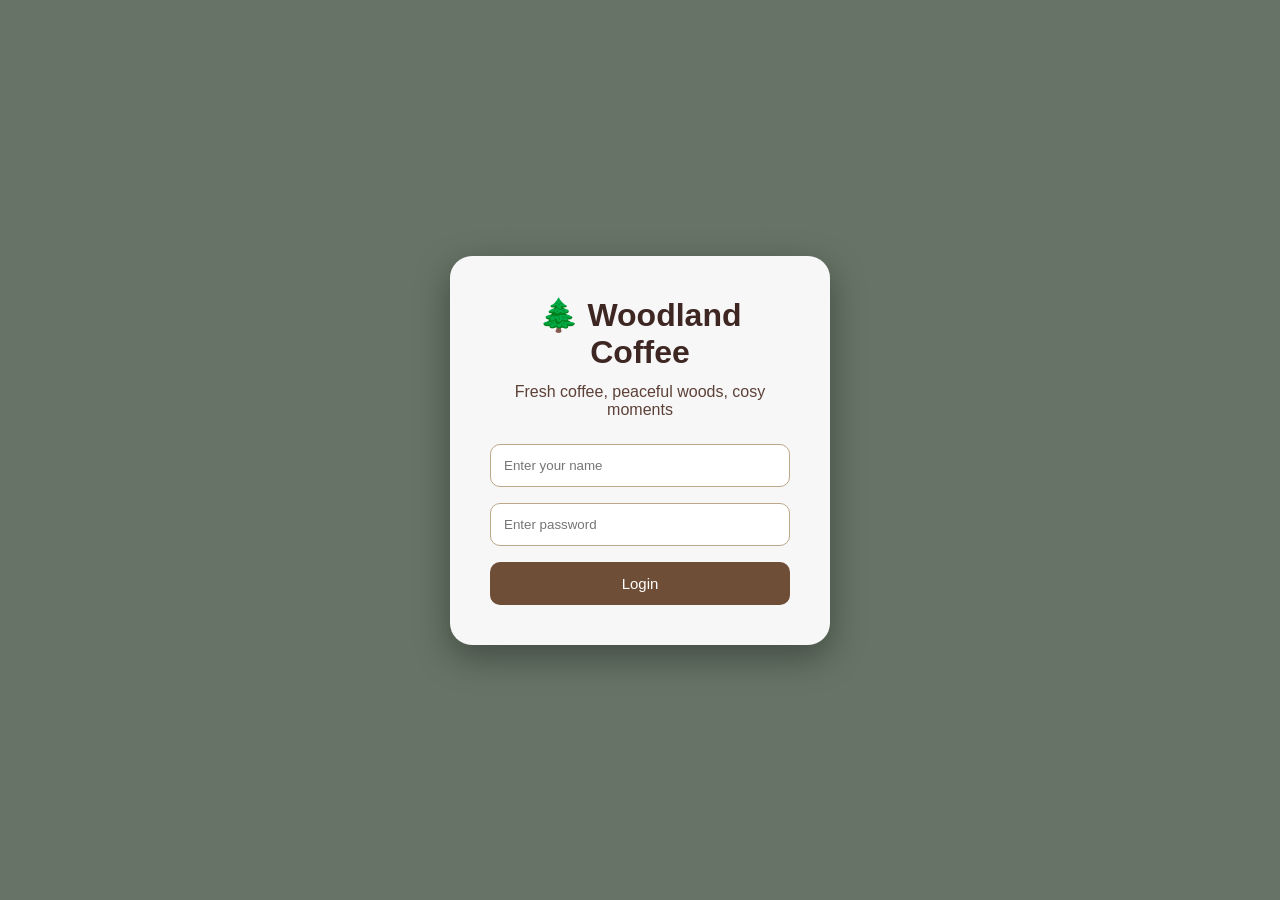
<file: index.html>
<!DOCTYPE html>
<html lang="en">

<head>
    <meta charset="UTF-8">
    <title>Woodland Coffee</title>
    <link rel="stylesheet" href="style.css">
</head>

<body class="login-body">
    <div class="login-container">
        <h1>🌲 Woodland Coffee</h1>
        <p>Fresh coffee, peaceful woods, cosy moments</p>

        <input type="text" id="username" placeholder="Enter your name">
        <input type="password" placeholder="Enter password">

        <button onclick="login()">Login</button>
    </div>

    <script src="script.js"></script>
</body>

</html>
</file>
<file: style.css>
* {
    margin: 0;
    padding: 0;
    box-sizing: border-box;
    font-family: Arial, sans-serif;
}

.login-body {
    height: 100vh;
    background:
        linear-gradient(rgba(20, 40, 20, 0.65), rgba(20, 40, 20, 0.65)),
        url("https://images.unsplash.com/photo-1448375240586-882707db888b?auto=format&fit=crop&w=1600&q=80");
    background-size: cover;
    background-position: center;
    display: flex;
    justify-content: center;
    align-items: center;
}

.login-container {
    width: 380px;
    background: rgba(255, 255, 255, 0.94);
    padding: 40px;
    border-radius: 22px;
    text-align: center;
    box-shadow: 0 12px 35px rgba(0, 0, 0, 0.35);
}

.login-container h1 {
    color: #3e2723;
    margin-bottom: 12px;
}

.login-container p {
    color: #5d4037;
    margin-bottom: 25px;
}

input {
    width: 100%;
    padding: 13px;
    margin-bottom: 16px;
    border: 1px solid #bca78a;
    border-radius: 10px;
    outline: none;
}

button {
    width: 100%;
    padding: 13px;
    background: #6f4e37;
    color: white;
    border: none;
    border-radius: 10px;
    cursor: pointer;
    font-size: 15px;
    transition: 0.3s;
}

button:hover {
    background: #3e2723;
    transform: scale(1.03);
}

.menu-body {
    background: #f4ead8;
    color: #3e2723;
}

header {
    text-align: center;
    padding: 35px;
    background: #2f4f2f;
    color: white;
}

header h1 {
    font-size: 36px;
    margin-bottom: 8px;
}

.menu {
    display: grid;
    grid-template-columns: repeat(auto-fit, minmax(250px, 1fr));
    gap: 28px;
    padding: 40px;
}

.card {
    background: white;
    border-radius: 22px;
    overflow: hidden;
    box-shadow: 0 10px 25px rgba(0, 0, 0, 0.18);
    transition: 0.3s;
}

.card:hover {
    transform: translateY(-10px);
}

.card img {
    width: 100%;
    height: 220px;
    object-fit: cover;
}

.card-content {
    padding: 22px;
    text-align: center;
}

.card h2 {
    margin-bottom: 10px;
}

.card p {
    color: #6d4c41;
    margin-bottom: 12px;
}

.price {
    color: #2e7d32;
    font-size: 24px;
    font-weight: bold;
    margin-bottom: 15px;
}

.cart {
    width: 500px;
    max-width: 90%;
    margin: 20px auto 45px;
    background: white;
    padding: 28px;
    border-radius: 22px;
    box-shadow: 0 10px 25px rgba(0, 0, 0, 0.2);
}

.cart h2 {
    margin-bottom: 15px;
}

#cart li {
    padding: 10px;
    border-bottom: 1px solid #ddd;
}
</file>
